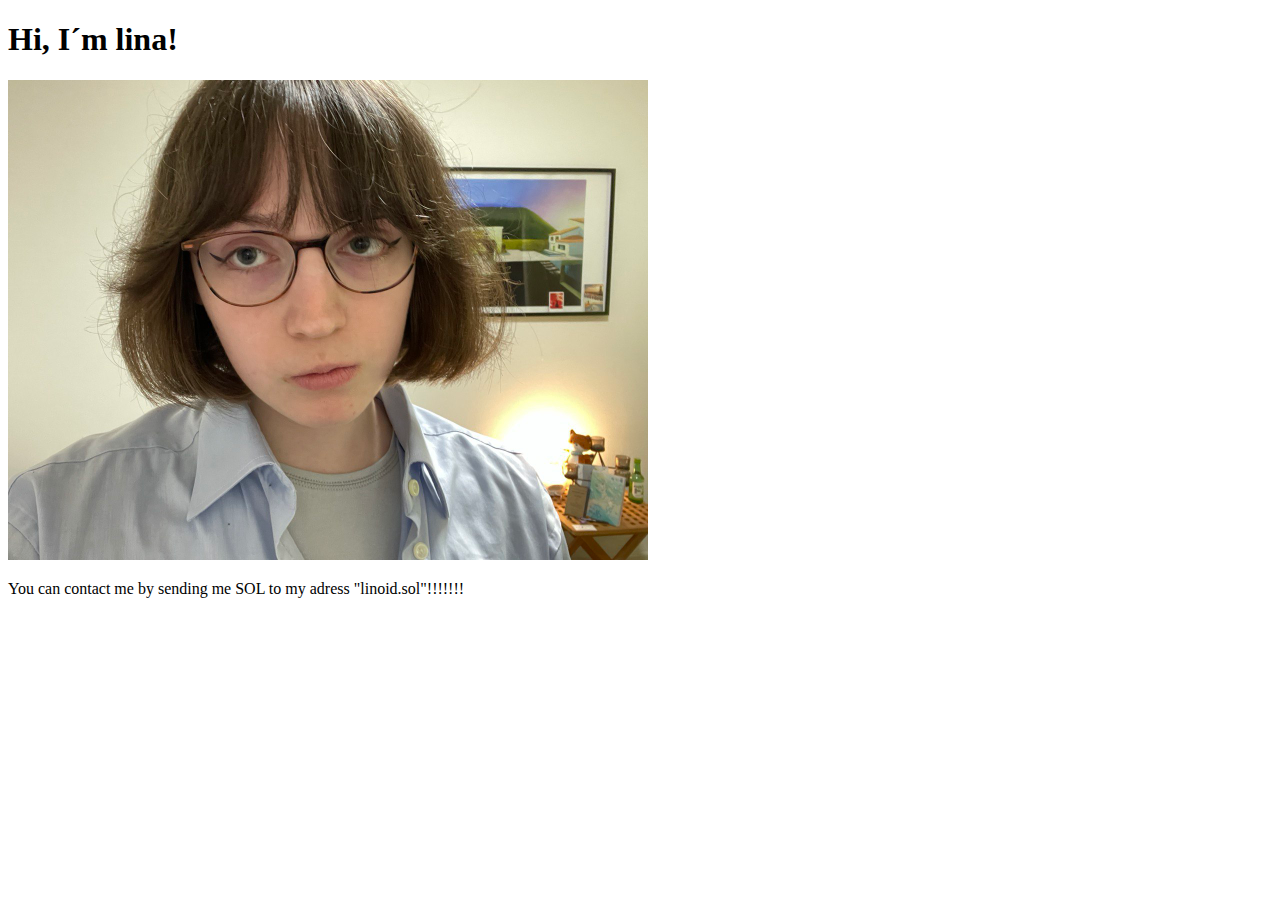
<file: index.html>
<!DOCTYPE html>
<html>
<body>
<h1>Hi, I´m lina!</h1>
<img src="photo_2025-01-28_18-07-10.jpg" alt="me" width="640" height="480">
<p>You can contact me by sending me SOL to my adress "linoid.sol"!!!!!!!</p>
</body>
</html>
</file>
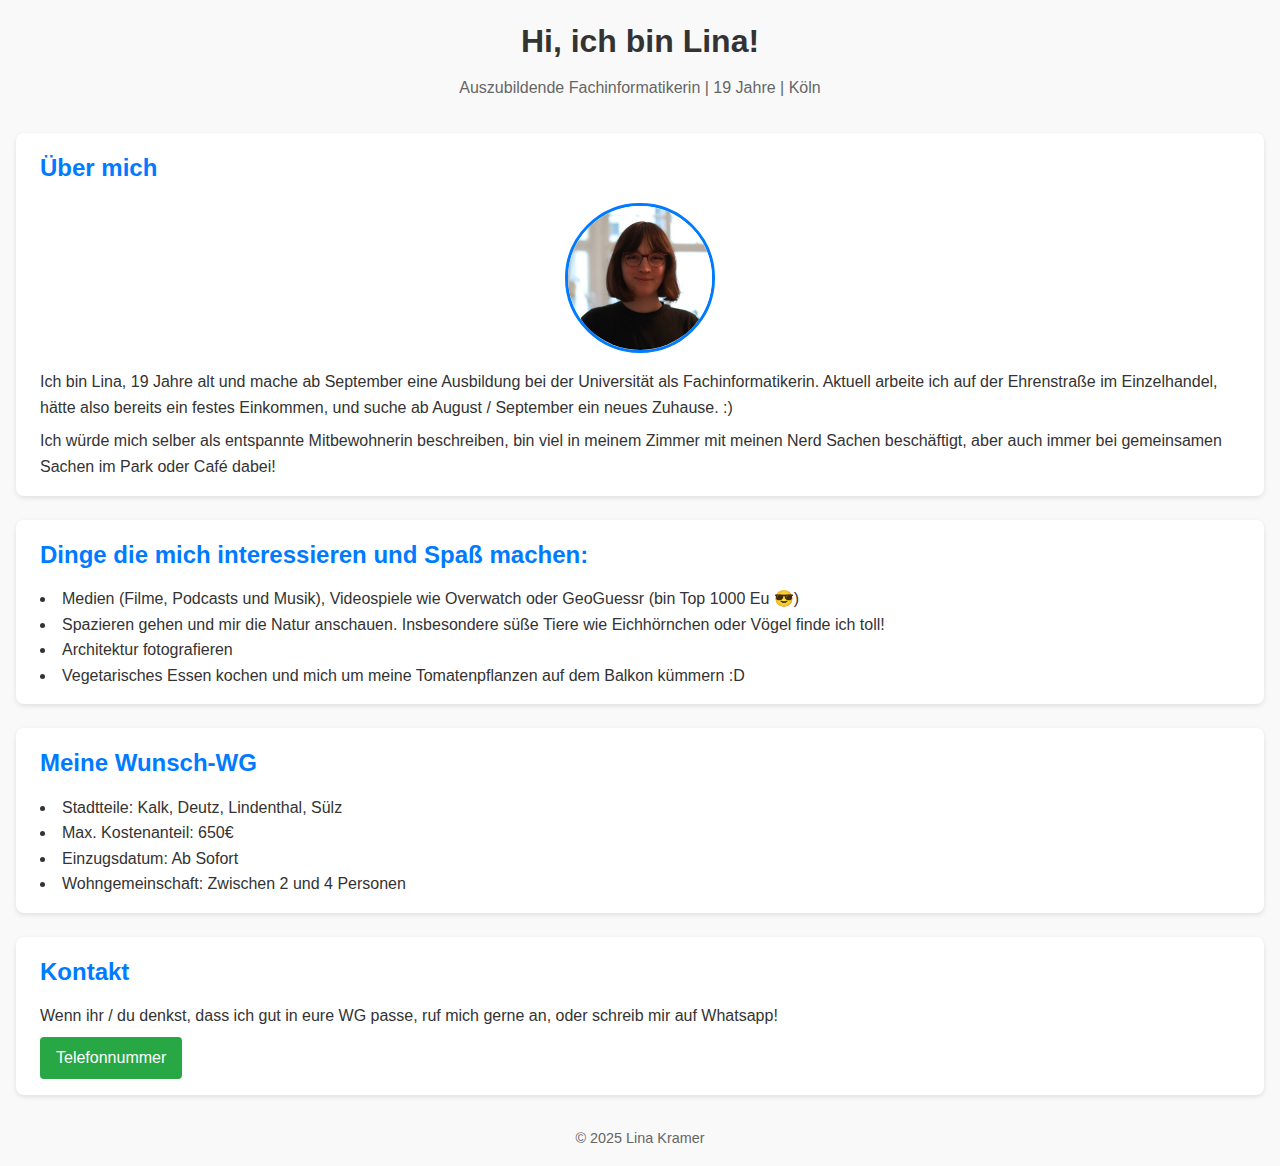
<file: index (1).html>
<!DOCTYPE html>
<html lang="de">
<head>
  <meta charset="UTF-8" />
  <meta name="viewport" content="width=device-width, initial-scale=1.0"/>
  <title>Über mich – WG-Zimmer gesucht in Köln</title>
  <link rel="stylesheet" href="style.css" />
</head>
<body>
  <header>
    <h1>Hi, ich bin Lina!</h1>
    <p>Auszubildende Fachinformatikerin | 19 Jahre | Köln</p>
  </header>

  <section id="about-me">
    <h2>Über mich</h2>
    <img src="photo_2025-07-02_12-03-23.png" alt="Profilbild von Lina" class="profile-img" />
    <p>
      Ich bin Lina, 19 Jahre alt und mache ab September eine Ausbildung bei der Universität als Fachinformatikerin. Aktuell arbeite ich auf der Ehrenstraße im Einzelhandel, hätte also bereits ein festes Einkommen, und suche ab August / September ein neues Zuhause. :)
    </p>
    <p>
      Ich würde mich selber als entspannte Mitbewohnerin beschreiben, bin viel in meinem Zimmer mit meinen Nerd Sachen beschäftigt, aber auch immer bei gemeinsamen Sachen im Park oder Café dabei!
	   
    </p>
  </section>

  <section id="interests">
    <h2>Dinge die mich interessieren und Spaß machen:</h2>
    <ul>
      <li>Medien (Filme, Podcasts und Musik), Videospiele wie Overwatch oder GeoGuessr (bin Top 1000 Eu 😎)
	   </li>
	   
      <li>Spazieren gehen und mir die Natur anschauen. Insbesondere süße Tiere wie Eichhörnchen oder Vögel finde ich toll!</li>
	  
      <li>Architektur fotografieren</li>
	  
      <li>Vegetarisches Essen kochen und mich um meine Tomatenpflanzen auf dem Balkon kümmern :D</li>
    </ul>
  </section>

  <section id="preferences">
    <h2>Meine Wunsch-WG</h2>
    <ul>
      <li>Stadtteile: Kalk, Deutz, Lindenthal, Sülz</li>
      <li>Max. Kostenanteil: 650€</li>
      <li>Einzugsdatum: Ab Sofort</li>
      <li>Wohngemeinschaft: Zwischen 2 und 4 Personen</li>
    </ul>
  </section>

  <section id="contact">
    <h2>Kontakt</h2>
    <p>
      Wenn ihr / du denkst, dass ich gut in eure WG passe, ruf mich gerne an, oder schreib mir auf Whatsapp!
    </p>
    <a href="tel:+491722516958" class="btn-phone">Telefonnummer</a>
  </section>

  <footer>
    <p>© 2025 Lina Kramer</p>
  </footer>
</body>
</html>
</file>
<file: style.css>
/* Reset & Basis */
* { box-sizing: border-box; margin: 0; padding: 0; }
body { font-family: Arial, sans-serif; line-height: 1.6; padding: 1rem; background: #f9f9f9; color: #333; }

/* Header */
header {
  text-align: center;
  margin-bottom: 2rem;
}
header h1 { font-size: 2rem; margin-bottom: 0.5rem; }
header p { font-size: 1rem; color: #666; }

/* Profilbild */
.profile-img {
  display: block;
  margin: 1rem auto;
  width: 150px;
  height: 150px;
  border-radius: 50%;
  object-fit: cover;
  border: 3px solid #007BFF;
}

/* Sektionen */
section {
  background: #fff;
  margin-bottom: 1.5rem;
  padding: 1rem 1.5rem;
  border-radius: 8px;
  box-shadow: 0 2px 5px rgba(0,0,0,0.1);
}
section h2 {
  margin-bottom: 0.75rem;
  color: #007BFF;
}
section ul {
  list-style: disc inside;
  margin-top: 0.5rem;
}
section p {
  margin-top: 0.5rem;
}

/* Standard-Button */
.btn {
  display: inline-block;
  padding: 0.5rem 1rem;
  margin-top: 0.5rem;
  background: #007BFF;
  color: #fff;
  text-decoration: none;
  border-radius: 4px;
}

/* Telefon-Button */
.btn-phone {
  display: inline-block;
  padding: 0.5rem 1rem;
  margin-top: 0.5rem;
  margin-right: 0.5rem;
  background: #28a745;
  color: #fff;
  text-decoration: none;
  border-radius: 4px;
}
.btn-phone:hover {
  background: #218838;
}

/* Instagram-Button: gleicher Aufbau wie Telefon-Button */
.btn-instagram {
  display: inline-block;
  padding: 0.5rem 1rem;
  margin-top: 0.5rem;
  margin-right: 0.5rem;
  background: #E1306C;
  color: #fff;
  text-decoration: none;
  border-radius: 4px;
}
.btn-instagram:hover {
  background: #C82361;
}

/* Footer */
footer {
  text-align: center;
  font-size: 0.9rem;
  color: #666;
  margin-top: 2rem;
}
</file>
